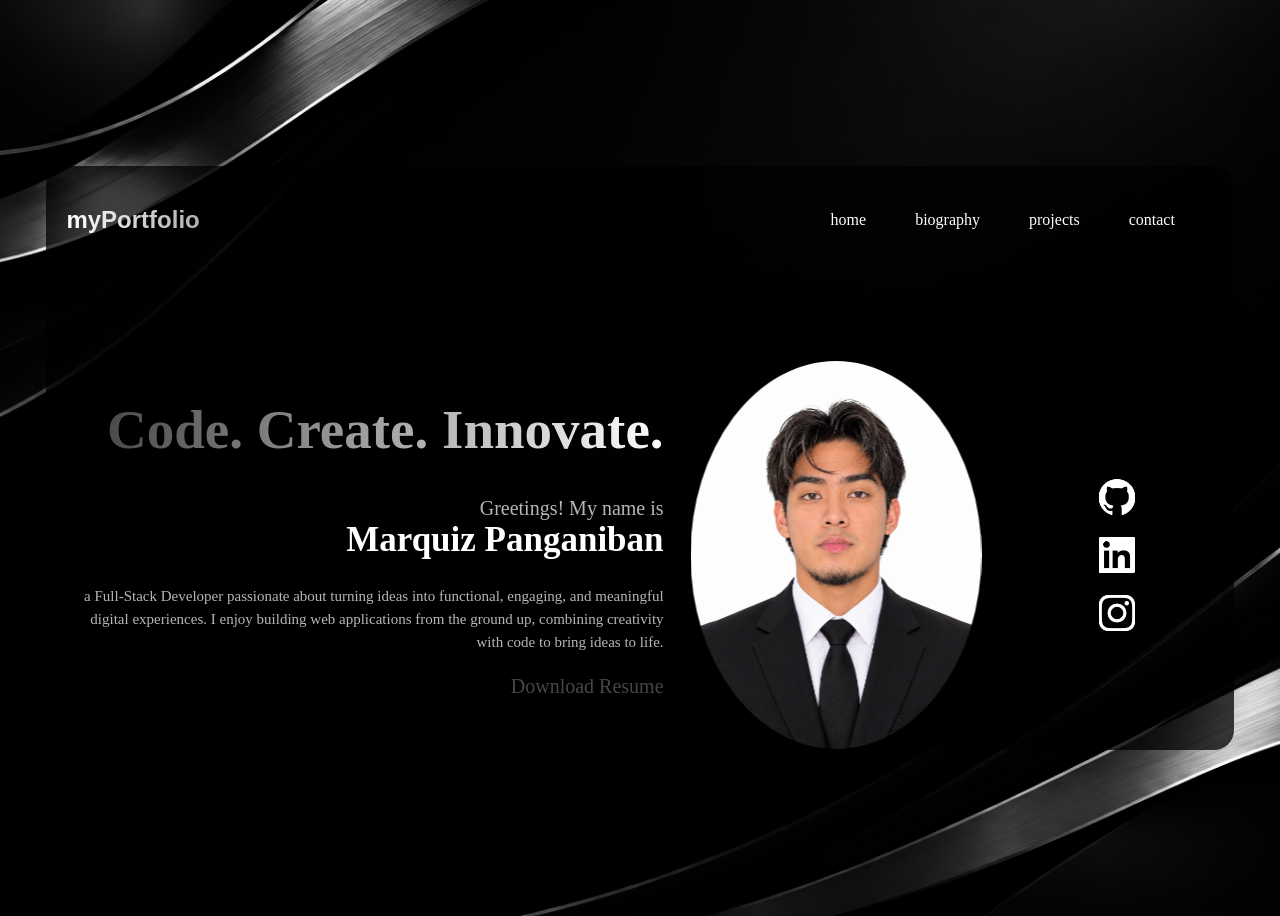
<file: index.html>
<!DOCTYPE html>
<html>
    <head>
        <meta name="viewport" content="width=device-width, initial-scale=1.0">


        <link href="css_files/home_styling.css" rel="stylesheet">
        <link href="css_files/biography_styling.css" rel="stylesheet">
        <link href="css_files/projects_styling.css" rel="stylesheet">
        <link href="css_files/contacts_styling.css" rel="stylesheet">

        <link href="css_files/project_divs/allstaff.css" rel="stylesheet">
        <link href="css_files/project_divs/schoolprojects.css" rel="stylesheet">
        <link href="css_files/project_divs/timeframe.css" rel="stylesheet">
       
       
        <link href="css_files/responsiveness/responsiveness.css" rel="stylesheet">
        <link href="css_files/responsiveness/projects_responsiveness.css" rel="stylesheet">
        <link href="css_files/responsiveness/bio_responsiveness.css" rel="stylesheet">
        <link href="css_files/responsiveness/contact_responsiveness.css" rel="stylesheet">
    
    </head>

    <body id="mainBody">

        <div id="contentsDiv">
            <header>
                <nav id="headerNav">
                    <h1 id="navHeaderText"> myPortfolio</h1> 
                    <div id="navLinks">
                    <a class="navLink" id="homeLink">home</a> 
                    <a class="navLink" id="bioLink">biography</a>
                    <a class="navLink" id="projectLink">projects</a>
                    <a class="navLink" id="contactLink">contact</a>
                    </div>
                </nav>
            </header>
            <br>

            <main id="mainContainer">
                <div id="myImage">
                    
                    <div id="introductionTexts">
                        <h1 id="introHeader">Code. Create. Innovate.</h1>
                        <label>Greetings! My name is </label> <br>
                        <label id="myName">Marquiz Panganiban</label> <br> <br>
                        <label id="myStatement"> 
                            a  Full-Stack Developer passionate 
                            about turning ideas into functional, engaging, and meaningful digital experiences. 
                            I enjoy building web applications from the ground up, combining creativity 
                            with code to bring ideas to life.</label> <br><br>
                            
                            <a 
                            href="resume/my_resume.pdf" 
                            download="My-Resume.pdf"
                            id="downloadBtn">Download Resume</a>

                    </div>
                    
                    <img src="images/my_portrait.PNG">

                    <div id="socials">
                        <div id="gitImg">
                            <img src="images/gitHubLogo.WEBP">
                        </div>
                        <div id="linkedInImg">
                            <img src="images/linkedInLogo.WEBP">
                        </div>
                        <div id="instaImg">
                            <img src="images/instaLogo.WEBP">
                        </div>

                    </div>

                </div>
            </main>

        </div>

        <script src="script/home_script.js"></script>   
    </body>
</html>
</file>
<file: css_files/home_styling.css>
#mainBody {
    display: flex;
    align-items: center;
    justify-content: center;
    padding: 3%;

    background-image: url('../images/bg5.jpg');
    background-size:cover;
    background-position: center;


    height: 100vh;
    overflow: hidden;
    box-sizing: border-box;
}

#contentsDiv {
    padding: 20px;

    height: 800px;
    width: 95%;
    background-color: rgba(1, 1, 1, 0.748);

    border-radius: 20px;
    
    
}
#headerNav {
    display:flex;
    align-items: center;
}
#navLinks {
    width:85%;
    text-align: right;
    word-spacing: 45px;
    font-family: 'Avenir Light';

    color: white;
}

#navHeaderText {
    font-family: 'Helvetica';
    font-weight: bold;


  background: linear-gradient(90deg, #ffffff, #aeaeae);

  -webkit-background-clip: text;
  background-clip: text;
  -webkit-text-fill-color: transparent;
  color: transparent;

}
#myImage {
    margin-top: 5%;

    gap: 2%;
    display: flex;
    justify-content: center;
    align-items: center;

    opacity: 0;
    animation: fadeInUp 1.2s ease-out forwards;
   
}

#myImage img {
    width:400px;
    height: 400px;
 
    border-radius: 50%;

    opacity: 0;
    transform: translateY(25px) scale(0.97);
    animation: imageReveal 1.2s ease-out 0.5s forwards;


}
#introductionTexts {
    text-align: right;
    color: rgb(182, 182, 182);
    font-family: 'Avenir Light';
    font-size: 20px;

    opacity: 0;
    animation: fadeInUp 1s ease-out 0.3s forwards;
}
#introHeader{
    font-size: 55px;
    background: linear-gradient(90deg, #3d3d3d, #ffffff);

    -webkit-background-clip: text;
    background-clip: text;
    -webkit-text-fill-color: transparent;
    color: transparent;

    opacity: 0;
    animation: fadeInUp 0.8s ease-out 0.2s forwards;
}
#myName {
    font-size: 35px;
    font-weight: bold;
    color: white;
}
#myStatement {
    font-size: 15px;
}

#socials {
    display: block;
    color: white;
    margin-right: 5%;
    margin-left: 6%;

    opacity: 0;
    animation: fadeInUp 0.8s ease-out 0.9s forwards;

}

#gitImg img{
    height: 50px;
    border-radius: 0;
    margin-bottom: 50%;
}
#linkedInImg img {
    height: 50px;
    border-radius: 0;
    margin-bottom: 50%;

}
#instaImg img {
    height: 50px;
    border-radius: 0;
}
.navLink {
    transition: all 0.2s ease;
}
.navLink:hover {
    cursor:pointer;
    color:#808080;
}
#downloadBtn {
    height: 50px;
    width: 200px;
    font-size: 20px;
    font-family: 'Avenir Light';
    text-decoration: none;
    
    background-color: transparent;
    color:rgb(70, 70, 70);

    border-top-color: transparent;
    border-left-color:transparent;
    border-right-color: transparent;
    border-bottom-color: transparent;
   

    transition: all 0.2s ease;
}

#downloadBtn:hover {
    cursor: pointer;
    color:white;
}

/* Social media icons */
#socials {
    opacity: 0;
    animation: fadeInUp 0.8s ease-out 0.9s forwards;
}

/* Fade-in with a subtle upward movement */
@keyframes fadeInUp {
    from {
        opacity: 0;
        transform: translateY(20px);   
    }
    to {
        opacity: 1;
        transform: translateY(0px);      
    }
}

/* Image entrance */
@keyframes imageReveal {
    from {
        opacity: 0;
        transform: translateY(20px);       
    }
    to {
        opacity: 1;
        transform: translateY(0px);    
    }
}

/* Respect reduced-motion preferences */
@media (prefers-reduced-motion: reduce) {
    #introHeader,
    #myImage,
    #introductionTexts,
    #myImage > img,
    #socials {
        animation: none;
        opacity: 1;
        transform: none;
    }
}

/*
ACTIVATE / DEACTIVE COMPONENTS
*/
#homeLink.active {
    color: gray;

}
#myImage.hidden {
    display: none;
}

/* ACTIVATE or DEACTIVATE LINK Buttons */
#homeLink.active {color:#3d3d3d;}
#bioLink.active{color:#3d3d3d;}
#projectLink.active{color:#3d3d3d;}
#contactLink.active{color:#3d3d3d;}
</file>
<file: css_files/biography_styling.css>
#biographyHeader {
    color: white;
    font-family:'Avenir Light';
    font-weight:lighter;
    position: absolute;
}

#myBiography {
    display: flex;
    align-items: center;
    color: white;
    gap: 5%;
    
}

#behindTheCode {
    background-color: rgba(206, 206, 206, 0.137);
    padding: 20px;
    width: 500px;
    font-family: 'Avenir Light';
    border-radius: 15px;

    opacity: 0;
    animation: fadeInUp 0.8s ease-out forwards;
    
}
#educationDiv {
    border-radius: 15px;

    background-color: rgba(206, 206, 206, 0.137);
    width: 300px;
    padding: 20px;
    font-family:'Avenir Light';

    opacity: 0;
    animation: fadeInUp 0.8s ease-out 0.8s forwards;
}
.schoolHeader {
    font-size: 20px;
    font-family: 'Helvetica';
    font-weight: bolder;
}
.schoolCity {
    font-style:italic;
    color: rgb(179, 179, 179);
}

#skills {
    font-family:'Avenir Light';
    background-color: rgba(206, 206, 206, 0.137);
    padding: 20px;
    border-radius: 15px;

    width: 500px;
    height: 680px;

    opacity: 0;
    animation: fadeInUp 0.8s ease-out 1.5s forwards;

}
#skillsHeader {
    font-size: 20px;
    font-weight: bold;
    
}
.toolsLogos {
    display: flex;
    align-items: center;
    gap: 10px;
    text-align: center;
    
}
.logos {
    display: flex;
    align-items: center;
    gap: 20px;
    text-align: center;   
}
/* Skills Logos */

#java {opacity: 0; animation: fadeInUp 0.8s ease-out 2.0s forwards;}
#python {opacity: 0; animation: fadeInUp 0.8s ease-out 2.2s forwards;}
#typescript {opacity: 0; animation: fadeInUp 0.8s ease-out 2.4s forwards;}
#javascript {opacity: 0; animation: fadeInUp 0.8s ease-out 2.6s forwards;}
#psql{opacity: 0; animation: fadeInUp 0.8s ease-out 2.8s forwards;}
#mysql{opacity: 0; animation: fadeInUp 0.8s ease-out 3.0s forwards;}
#cassandra{opacity: 0; animation: fadeInUp 0.8s ease-out 3.2s forwards;}
#mongo{opacity: 0; animation: fadeInUp 0.8s ease-out 3.4s forwards;}
#spring{opacity: 0; animation: fadeInUp 0.8s ease-out 3.6s forwards;}
#angular{opacity: 0; animation: fadeInUp 0.8s ease-out 3.8s forwards;}
#javafx{opacity: 0; animation: fadeInUp 0.8s ease-out 4.0s forwards;}
#docker{opacity:0; animation: fadeInUp 0.8s ease-out 4.2s forwards;}
#git{opacity: 0; animation: fadeInUp 0.8s ease-out 4.4s forwards;}
#cloudinary{opacity: 0; animation: fadeInUp 0.8s ease-out 4.6s forwards;}
#html{opacity: 0; animation: fadeInUp 0.8s ease-out 4.8s forwards;}
#css{opacity: 0; animation: fadeInUp 0.8s ease-out 5.0s forwards;}
#yaml{opacity: 0; animation: fadeInUp 0.8s ease-out 5.2s forwards;}

#java img {height: 80px;filter:invert();}
#python img {height: 50px;}
#typescript img {height: 50px;}
#javascript img {height: 50px;}
#psql img {height: 60px;}
#mysql img {height: 60px;}
#cassandra img {height: 60px;filter: invert();}
#mongo img {height: 30px;}
#spring img {height: 60px;filter: invert();}
#angular img {height: 60px;filter:invert();}
#javafx img {height: 60px;filter:grayscale();}
#docker img {height: 60px;filter:invert();}
#git img {height: 60px;}
#cloudinary img {height: 45px;}
#html img {height: 60px;filter:invert();}
#css img {height: 60px;filter:invert();}
#yaml img {height: 60px;filter:invert();}

/*
----------
KEYFAMES
----------
*/

@keyframes fadeInUp {
    from {
        opacity: 0;
        transform: translateY(30px);   
    } to 
    {
        opacity: 1;
        transform: translateY(0px);   
    }
}

/* Image entrance */
@keyframes imageReveal {
    from {
        opacity: 0;
           
    }
    to {
        opacity: 1;   
       
    }
}
</file>
<file: css_files/projects_styling.css>
#display {
    display: flex;
    flex-direction: column;
    flex-wrap: wrap;
    height: 630px;

    opacity: 0;
    animation: fadeInUp 1.0s ease-out forwards;
}
.displayHeader {
    font-family: 'Avenir';

    background: linear-gradient(90deg, #ffffff, #353535);
    -webkit-background-clip: text;
    background-clip: text;
    -webkit-text-fill-color: transparent;  
    color: transparent;
}


#personalProjects {
    display: flex;
    gap: 15px;
    margin-bottom: 20px;

    opacity: 0;
    animation: fadeInUp 0.3s ease-out 1s forwards
}

#timeframe {
    background: linear-gradient(90deg, #363636, #282828);
    color: rgb(255, 255, 255);

    font-family: 'Noteworthy';
    font-size: 50px;
    font-weight: bolder;
    letter-spacing: 9px;

    border-radius: 15px;

    height: 200px;
    width: 400px;

    display: flex;
    align-items: center;
    justify-content: center;

}

#allstaff {
    background: linear-gradient(90deg, #363636, #282828);
    color: rgb(255, 255, 255);
    font-family: 'Skia Black';
    font-size: 50px;
    letter-spacing: 3px;
    border-radius: 15px;

    height: 200px;
    width: 400px;

    display: flex;
    align-items: center;
    justify-content: center;
}

#schoolProjects {
    display: flex;
    gap: 15px;
    margin-bottom: 20px;

    font-size: 30px;

    opacity: 0;
    animation: fadeInUp 0.3s ease-out 1.5s forwards
}
.schoolProject {
    background: linear-gradient(90deg, #393939, #2a2a2a);
    height: 200px;
    width: 400px;
    border-radius: 15px;


    font-family: 'Avenir Light';
    color: white;

    display: flex;
    align-items: center;
    justify-content: center;

}
#otherProjects {
    display: flex;
    flex-wrap: wrap;
    gap: 20px;
}
.otherProject {
    font-family: 'Menlo';

    display: flex;
    align-items: center;
    justify-content: center;
    flex-direction: column;

    color: white;
    height: 200px;
    width: 200px;
    margin-top: 30px;
    border-radius: 15px;
    background-color: rgba(49, 49, 49, 0.425);
    font-size: 15px;

    padding: 10px;
    text-align: center;

    opacity: 0;
    animation: fadeInUp 0.3s ease-out 2s forwards
}

.project:hover {cursor:pointer;}
.schoolProject:hover{cursor:pointer;}
.otherProject:hover{cursor:pointer;}

/*
----------
KEYFAMES
----------
*/

@keyframes fadeInUp {
    from {
        opacity: 0;
        transform: translateY(40px);
    } to 
    {
        opacity: 1;
        transform: translateY(0px);
         
    }
}
</file>
<file: css_files/contacts_styling.css>
#contactsHeader {
    text-align: center;
    font-family: 'Helvetica';
    color: white;

    font-size: 60px;

    opacity: 0;
    animation: fadeInUp 0.3s ease-out forwards;

}

#phoneImg img {
    filter:invert();
    height:140px;
}

#emailImg img {
    height: 140px;
}

#modal {
    display: flex;
    justify-content: center;
    gap: 20%;
}

.contact {
    text-align: center;
    display: flex;
    flex-direction: column;
    align-items: center;
    justify-content: center;


    background-color: rgba(53, 53, 53, 0.391);
    border-radius: 45px;

    width: 400px;
    height: 340px;
    padding: 20px;

    color: white;
    font-size: 30px;
    font-family: 'Avenir Light';
    opacity: 0;
    animation: fadeInUp 0.3s ease-out 0.5s forwards;
}

/*
----------
KEYFAMES
----------
*/

@keyframes fadeInUp {
    from {
        opacity: 0;
        transform: translateY(20px); 
    } to 
    {
        opacity: 1;
        transform: translateY(0px);   
    }
}
</file>
<file: css_files/project_divs/allstaff.css>
#asHeader {
    font-family: 'Skia Black';
    letter-spacing: 4px;
    margin-bottom: 3px;
    background: linear-gradient(70deg, #a2efbc, #2d4734);
    background-size: cover;
    -webkit-background-clip: text;
    background-clip: text;
    -webkit-text-fill-color: transparent;  
    color: transparent;
}
#asType {
    font-family: 'Avenir Light';
    font-style:italic;
    font-size: 17px;
    color: white;    
}
#as_main_container {
    display: flex;
    gap: 14%;
    padding: 20px;

}

#asStack {
    font-family: 'Avenir Light';
    color: white;
}

#as_applicationInfo {
    font-family: 'Avenir Light';
    color: white;
}

#as_exploreButton {
    height: 40px;
    width: 200px;
    font-size: 20px;

    font-family: 'Skia Black';
    background-color: #6d6d6d;
    color:#0b0b0b;
    border-radius: 15px;

    border-color: transparent;
    font-weight: bold;
    

}
</file>
<file: css_files/project_divs/schoolprojects.css>
#sp_Header {
    font-family: 'Avenir';
    letter-spacing: 4px;
    margin-bottom: 3px;

    color: white;
}
#sp_Stack {
    font-family: 'Avenir Light';
    font-style:italic;
    font-size: 19px;   

    color: white;
}
#sp_Type {
    font-family: 'Avenir Light';
    font-style:italic;
    font-size: 24px;
    
    color:white;
}
#sp_main_container {
    display: flex;
    gap: 14%;
    padding: 20px;

}

#spStack {
    font-family: 'Avenir Light';

    color:white;
}

#sp_applicationInfo {
    font-family: 'Avenir Light';
    color:white;
}

#sp_exploreButton {
    height: 40px;
    width: 200px;
    font-size: 20px;

    font-family: 'Skia Black';
    background-color: #1c1c1c;
    color:#6ffcaf;
    border-radius: 15px;

    border-color: transparent;
    font-weight: bold;
    

}
</file>
<file: css_files/project_divs/timeframe.css>
#tfHeader {
    font-family: 'Noteworthy';
    letter-spacing: 10px;
    margin-bottom: 3px;

    background: linear-gradient(70deg, #e5aeed, #67ddc6);
    background-size: cover;
    -webkit-background-clip: text;
    background-clip: text;
    -webkit-text-fill-color: transparent;  
    color: transparent;
}

#tfType {
    font-family: 'Avenir Light';
    font-style:italic;
    font-size: 17px;  
    color: white;  
}


#tf_main_container {
    display: flex;
    gap: 14%;
    padding: 20px;

}

#tfStack {
    font-family: 'Avenir Light';
    color: white;
}

#tf_applicationInfo {
    font-family: 'Avenir Light';
    color:white;
}

#tf_exploreButton {
    height: 40px;
    width: 200px;
    font-size: 20px;

    font-family: 'Noteworthy';
    background-color: #858585;
    color:#1d1d1d;
    border-radius: 15px;

    border-color: transparent;
    font-weight: bold;
    

}
</file>
<file: css_files/responsiveness/responsiveness.css>
/* ================================
   GLOBAL RESPONSIVE FIXES
================================ */

*,
*::before,
*::after {
    box-sizing: border-box;
}

html {
    min-height: 100%;
}

body#mainBody {
    min-height: 100vh;
    min-height: 100dvh;
    height: auto;
    overflow-x: hidden;
    overflow-y: auto;
}

/* Make the container flexible */
#contentsDiv {
    width: 100%;
    max-width: 1400px;
    height: auto;
    min-height: 0;
    min-width: 0;
}

/* Keep images from overflowing */
/* Social media logos */
#gitImg img,
#linkedInImg img,
#instaImg img {
    display: block;

    width: auto;
    height: 38px;
    max-width: 48px;

    object-fit: contain;
    margin: 20px;
    border-radius: 0;
}

/* ================================
   TABLETS
================================ */

@media screen and (max-width: 900px) {

    #mainBody {
        padding: 20px;
    }

    #contentsDiv {
        padding: 24px;
    }

    #myImage {
        gap: 24px;
    }

    #introHeader {
        font-size: clamp(32px, 5vw, 45px);
    }

    #introductionTexts {
        font-size: 17px;
    }

    #myImage > img {
        width: 50px;
        height: auto;
        aspect-ratio: 1 / 1;
        object-fit: cover;
        flex-shrink: 0;
    }

    #navLinks {
        width: auto;
        flex: 1;
        word-spacing: normal;
        display: flex;
        justify-content: flex-end;
        flex-wrap: wrap;
        gap: 12px 20px;
    }
}


/* ================================
   MOBILE PHONES
================================ */

@media screen and (max-width: 600px) {

    /* Page background */
    #mainBody {
        min-height: 100vh;
        min-height: 100dvh;
        height: auto;

        padding: 12px;
        display: block;

        background-size: cover;
        background-position: center top;
        background-attachment: scroll;
    }

    /* Main glass-like container */
    #contentsDiv {
        width: 100%;
        max-width: none;
        height: auto;
        min-height: calc(100dvh - 24px);

        padding: 20px 16px;
        border-radius: 18px;
        margin: 0 auto;
    }

    /* Header and navigation */
    #headerNav {
        display: flex;
        flex-direction: column;
        align-items: flex-start;
        gap: 16px;
    }

    #navHeaderText {
        font-size: 26px;
        margin: 0;
    }

    #navLinks {
        width: 100%;
        display: flex;
        flex-wrap: wrap;
        justify-content: flex-start;
        gap: 12px 18px;

        text-align: left;
        word-spacing: normal;
        font-size: 14px;
    }

    .navLink {
        display: inline-block;
        padding: 5px 0;
    }

    /* Main introduction layout */
    #myImage {
        display: flex;
        flex-direction: column;
        align-items: center;
        justify-content: flex-start;

        gap: 22px;
        margin-top: 32px;
        width: 100%;
    }

    /* Profile portrait */
    #myImage > img {
        order: 1;

        width: clamp(160px, 55vw, 220px);
        max-width: 100%;
        height: auto;
        aspect-ratio: 1 / 1;
        object-fit: cover;

        border-radius: 50%;
        flex-shrink: 0;
    }

    /* Introduction text */
    #introductionTexts {
        order: 2;
        width: 100%;
        min-width: 0;

        text-align: left;
        font-size: 16px;
        line-height: 1.7;

        overflow-wrap: anywhere;
    }

    #introHeader {
        text-align: center;
        font-size: clamp(30px, 6vw, 30px);
        line-height: 1.15;
        margin: 0 0 20px;
    }

    #myName {
        display: inline-block;
        font-size: clamp(27px, 7vw, 34px);
        margin-top: 6px;
    }

    #myStatement {
        font-size: 15px;
        line-height: 1.8;
    }

    /* Resume button */
    #downloadBtn {
        display: inline-flex;
        justify-content: center;
        align-items: center;

        width: auto;
        max-width: 100%;
        min-height: 44px;
        padding: 10px 18px;

        border: 1px solid rgba(255, 255, 255, 0.4);
        border-radius: 8px;

        color: white;
        font-size: 16px;
        text-align: center;
    }

    /* Social icons become a horizontal row */
    #socials {
        order: 3;

        display: flex;
        justify-content: center;
        align-items: center;
        flex-wrap: wrap;
        gap: 28px;

        width: 100%;
        margin: 10px 0 20px;
    }

    #gitImg img,
    #linkedInImg img,
    #instaImg img {
        width: 38px;
        height: 38px;

        object-fit: contain;
        margin: 0;
    }

    /* Remove default spacing from the line break after header */
    #contentsDiv > br {
        display: none;
    }
}


/* ================================
   EXTRA SMALL PHONES
================================ */

@media screen and (max-width: 360px) {

    #contentsDiv {
        padding: 16px 12px;
    }

    #navLinks {
        gap: 8px 14px;
        font-size: 13px;
    }

    #introHeader {
        font-size: 29px;
    }

    #myImage > img {
        width: 155px;
    }
}


/* ================================
   ACCESSIBILITY
================================ */

@media (prefers-reduced-motion: reduce) {
    #introHeader,
    #myImage,
    #introductionTexts,
    #myImage > img,
    #socials {
        animation: none;
        opacity: 1;
        transform: none;
    }
}
</file>
<file: css_files/responsiveness/projects_responsiveness.css>
/* ================================
   PROJECT DISPLAY
================================ */

#display {
    display: flex;
    flex-direction: column;
    flex-wrap: nowrap;

    width: 100%;
    height: auto;
    min-width: 0;
    gap: 24px;

    opacity: 0;
    animation: fadeInUp 1s ease-out forwards;
}

.displayHeader {
    font-family: 'Avenir';

    background: linear-gradient(90deg, #ffffff, #353535);
    -webkit-background-clip: text;
    background-clip: text;
    -webkit-text-fill-color: transparent;
    color: transparent;

    overflow-wrap: anywhere;
}

/* ================================
   PERSONAL PROJECTS
================================ */

#personalProjects {
    display: flex;
    flex-wrap: wrap;
    gap: 15px;

    width: 100%;
    margin-bottom: 20px;
    min-width: 0;

    opacity: 0;
    animation: fadeInUp 0.3s ease-out 1s forwards;
}

#timeframe,
#allstaff {
    flex: 1 1 300px;
    min-width: 0;
    min-height: 200px;
    height: auto;

    padding: 20px;
    border-radius: 15px;

    background: linear-gradient(90deg, #363636, #282828);
    color: white;

    display: flex;
    align-items: center;
    justify-content: center;

    text-align: center;
    overflow-wrap: anywhere;
}

#timeframe {
    font-family: 'Noteworthy';
    font-size: clamp(28px, 4vw, 50px);
    font-weight: bolder;
    letter-spacing: clamp(2px, 0.7vw, 9px);
}

#allstaff {
    font-family: 'Skia Black';
    font-size: clamp(28px, 4vw, 50px);
    letter-spacing: clamp(1px, 0.3vw, 3px);
}

/* ================================
   SCHOOL PROJECTS
================================ */

#schoolProjects {
    display: flex;
    flex-wrap: wrap;
    gap: 15px;

    width: 100%;
    margin-bottom: 20px;
    min-width: 0;

    font-size: 30px;

    opacity: 0;
    animation: fadeInUp 0.3s ease-out 1.5s forwards;
}

.schoolProject {
    flex: 1 1 300px;
    min-width: 0;
    min-height: 200px;
    height: auto;

    padding: 20px;
    border-radius: 15px;

    background: linear-gradient(90deg, #393939, #2a2a2a);
    font-family: 'Avenir Light';
    color: white;

    display: flex;
    align-items: center;
    justify-content: center;

    text-align: center;
    overflow-wrap: anywhere;
}

/* ================================
   OTHER PROJECTS
================================ */

.otherProject {
    flex: 0 1 200px;
    min-width: 0;
    min-height: 200px;
    height: auto;

    margin-top: 10px;
    padding: 16px;
    border-radius: 15px;

    background-color: rgba(49, 49, 49, 0.425);
    color: white;

    font-family: 'Menlo';
    font-size: clamp(15px, 2vw, 20px);

    display: flex;
    align-items: center;
    justify-content: center;

    text-align: center;
    overflow-wrap: anywhere;

    opacity: 0;
    animation: fadeInUp 0.3s ease-out 2s forwards;
}

/* ================================
   HOVER EFFECTS
================================ */

.project:hover,
.schoolProject:hover,
.otherProject:hover,
#timeframe:hover,
#allstaff:hover {
    cursor: pointer;
}

/* ================================
   TABLET
================================ */

@media screen and (max-width: 900px) {

    #display {
        gap: 18px;
    }

    #personalProjects,
    #schoolProjects {
        gap: 12px;
    }

    #timeframe,
    #allstaff,
    .schoolProject {
        flex-basis: 240px;
        min-height: 180px;
    }

    .otherProject {
        flex-basis: 180px;
        min-height: 180px;
    }
}

/* ================================
   MOBILE
================================ */

@media screen and (max-width: 600px) {

    #display {
        width: 100%;
        height: auto;
        gap: 14px;
    }

    #personalProjects,
    #schoolProjects {
        display: flex;
        flex-direction: column;
        flex-wrap: nowrap;

        width: 100%;
        gap: 14px;
        margin-bottom: 10px;
    }

    #timeframe,
    #allstaff,
    .schoolProject {
        width: 100%;
        max-width: 100%;
        min-width: 0;

        flex: none;
        min-height: 150px;
        padding: 20px;

        border-radius: 12px;
    }

    #timeframe,
    #allstaff {
        font-size: clamp(27px, 8vw, 38px);
        letter-spacing: 2px;
    }

    .schoolProject {
        font-size: 23px;
    }

    .otherProject {
        flex: none;
        width: 100%;
        max-width: 100%;
        min-width: 0;

        min-height: 120px;
        margin-top: 0;
        padding: 18px;

        font-size: 17px;
    }

    .displayHeader {
        font-size: clamp(25px, 7vw, 34px);
    }
}

/* ================================
   EXTRA SMALL PHONES
================================ */

@media screen and (max-width: 360px) {

    #timeframe,
    #allstaff {
        font-size: 25px;
        letter-spacing: 1px;
        padding: 14px;
    }

    .schoolProject {
        font-size: 20px;
        padding: 14px;
    }

    #timeframe,
    #allstaff,
    .schoolProject {
        min-height: 130px;
    }
}

/* ================================
   REDUCED MOTION
================================ */

@media (prefers-reduced-motion: reduce) {
    #display,
    #personalProjects,
    #schoolProjects,
    .otherProject {
        animation: none;
        opacity: 1;
        transform: none;
    }
}

/* ================================
   KEYFRAMES
================================ */

@keyframes fadeInUp {
    from {
        opacity: 0;
        transform: translateY(40px);
    }

    to {
        opacity: 1;
        transform: translateY(0);
    }
}
</file>
<file: css_files/responsiveness/bio_responsiveness.css>
/* =====================================
   BIOGRAPHY - RESPONSIVE BASE
===================================== */

#myBiography,
#myBiography * {
    box-sizing: border-box;
}

#myBiography {
    display: flex;
    flex-wrap: wrap;
    align-items: stretch;
    gap: 20px;

    width: 100%;
    min-width: 0;
    color: white;
}

/* Prevent fixed widths from breaking layouts */
#behindTheCode,
#educationDiv,
#skills {
    min-width: 0;
    max-width: 100%;
    height: auto;
}

/* Biography card */
#behindTheCode {
    flex: 2 1 320px;
    width: auto;
    overflow-wrap: anywhere;
}

/* Education card */
#educationDiv {
    flex: 1 1 240px;
    width: auto;
    overflow-wrap: anywhere;
}

/* Skills card */
#skills {
    flex: 1 1 100%;
    width: 100%;
    height: auto;
    min-height: 0;
    overflow: visible;
}

/* Biography heading */
#biographyHeader {
    position: static;
    max-width: 100%;
    overflow-wrap: anywhere;
}

/* =====================================
   SKILLS AND LOGOS
===================================== */

.toolsLogos,
.logos {
    display: flex;
    align-items: center;
    flex-wrap: wrap;
    gap: 16px;

    max-width: 100%;
    min-width: 0;
}

.toolsLogos img,
.logos img {
    display: block;
    max-width: 100%;
    width: auto;
    object-fit: contain;
}

/* =====================================
   TABLET
===================================== */

@media screen and (max-width: 900px) {

    #myBiography {
        gap: 16px;
    }

    #behindTheCode {
        flex: 1 1 55%;
        padding: 18px;
    }

    #educationDiv {
        flex: 1 1 35%;
        padding: 18px;
    }

    #skills {
        flex-basis: 100%;
        padding: 18px;
    }

    .toolsLogos,
    .logos {
        gap: 14px;
    }

    #skillsHeader,
    .schoolHeader {
        font-size: 19px;
    }
}

/* =====================================
   MOBILE
===================================== */

@media screen and (max-width: 600px) {

    #biographyHeader {
        position: static;
        font-size: clamp(26px, 7vw, 36px);
        margin-bottom: 20px;
    }

    #myBiography {
        flex-direction: column;
        flex-wrap: nowrap;
        align-items: stretch;
        gap: 16px;

        width: 100%;
    }

    #behindTheCode,
    #educationDiv,
    #skills {
        flex: none;

        width: 100%;
        max-width: 100%;
        min-width: 0;
        height: auto;
        min-height: 0;

        padding: 18px;
        border-radius: 14px;
    }

    #behindTheCode,
    #educationDiv,
    #skills {
        font-size: 15px;
        line-height: 1.7;
    }

    #skillsHeader,
    .schoolHeader {
        font-size: 18px;
    }

    /* Arrange skill logos in neat rows */
    .toolsLogos,
    .logos {
        display: flex;
        flex-wrap: wrap;
        justify-content: flex-start;
        align-items: center;
        gap: 16px;

        width: 100%;
    }

    .toolsLogos > *,
    .logos > * {
        min-width: 0;
        max-width: 100%;
    }

    /* Normalize oversized skill icons */
    #java img,
    #psql img,
    #mysql img,
    #cassandra img,
    #spring img,
    #angular img,
    #javafx img,
    #docker img,
    #git img,
    #html img,
    #css img,
    #yaml img {
        height: 42px;
        width: auto;
        max-width: 100%;
        object-fit: contain;
    }

    #python img,
    #typescript img,
    #javascript img {
        height: 38px;
        width: auto;
        max-width: 100%;
        object-fit: contain;
    }

    #mongo img,
    #cloudinary img {
        height: 32px;
        width: auto;
        max-width: 100%;
        object-fit: contain;
    }
}

/* =====================================
   EXTRA SMALL PHONES
===================================== */

@media screen and (max-width: 360px) {

    #behindTheCode,
    #educationDiv,
    #skills {
        padding: 14px;
    }

    .toolsLogos,
    .logos {
        gap: 12px;
    }

    #java img,
    #psql img,
    #mysql img,
    #cassandra img,
    #spring img,
    #angular img,
    #javafx img,
    #docker img,
    #git img,
    #html img,
    #css img,
    #yaml img {
        height: 34px;
    }

    #python img,
    #typescript img,
    #javascript img {
        height: 32px;
    }

    #mongo img,
    #cloudinary img {
        height: 28px;
    }
}

/* =====================================
   REDUCED MOTION
===================================== */

@media (prefers-reduced-motion: reduce) {
    #behindTheCode,
    #educationDiv,
    #skills,
    #java,
    #python,
    #typescript,
    #javascript,
    #psql,
    #mysql,
    #cassandra,
    #mongo,
    #spring,
    #angular,
    #javafx,
    #docker,
    #git,
    #cloudinary,
    #html,
    #css,
    #yaml {
        animation: none;
        opacity: 1;
        transform: none;
    }
}
</file>
<file: css_files/responsiveness/contact_responsiveness.css>
/* =====================================
   CONTACTS - RESPONSIVE BASE
===================================== */

#contactsHeader {
    text-align: center;
    font-family: 'Helvetica';
    color: white;

    font-size: clamp(32px, 5vw, 60px);
    line-height: 1.2;
    overflow-wrap: anywhere;
}

#modal {
    display: flex;
    flex-wrap: wrap;
    justify-content: center;
    align-items: stretch;
    gap: 24px;

    width: 100%;
    min-width: 0;
}

.contact {
    box-sizing: border-box;

    display: flex;
    flex-direction: column;
    align-items: center;
    justify-content: center;

    flex: 1 1 280px;
    width: auto;
    max-width: 400px;
    min-width: 0;
    min-height: 300px;
    height: auto;

    padding: 24px;
    border-radius: 28px;

    background-color: rgba(53, 53, 53, 0.391);

    color: white;
    font-size: clamp(18px, 2vw, 25px);
    font-family: 'Avenir Light';

    text-align: center;
    overflow-wrap: anywhere;
}

#phoneImg img,
#emailImg img {
    display: block;
    width: auto;
    max-width: 100%;
    height: clamp(65px, 10vw, 120px);
    object-fit: contain;
}

/* =====================================
   TABLETS
===================================== */

@media screen and (max-width: 900px) {

    #contactsHeader {
        font-size: clamp(36px, 6vw, 48px);
    }

    #modal {
        gap: 20px;
    }

    .contact {
        flex-basis: 240px;
        min-height: 270px;
        padding: 20px;
        border-radius: 24px;
    }

    #phoneImg img,
    #emailImg img {
        height: 90px;
    }
}

/* =====================================
   MOBILE PHONES
===================================== */

@media screen and (max-width: 600px) {

    #contactsHeader {
        font-size: clamp(30px, 8vw, 40px);
        margin-bottom: 24px;
    }

    #modal {
        flex-direction: column;
        flex-wrap: nowrap;
        align-items: stretch;
        gap: 18px;

        width: 100%;
    }

    .contact {
        flex: none;

        width: 100%;
        max-width: none;
        min-width: 0;

        min-height: 230px;
        height: auto;

        padding: 24px 16px;
        border-radius: 20px;

        font-size: 20px;
        line-height: 1.6;
    }

    #phoneImg img,
    #emailImg img {
        height: 75px;
        max-width: 100%;
        object-fit: contain;
    }
}

/* =====================================
   EXTRA SMALL PHONES
===================================== */

@media screen and (max-width: 360px) {

    #contactsHeader {
        font-size: 29px;
    }

    .contact {
        min-height: 210px;
        padding: 18px 12px;
        font-size: 17px;
    }

    #phoneImg img,
    #emailImg img {
        height: 60px;
    }
}

/* =====================================
   ACCESSIBILITY
===================================== */

@media (prefers-reduced-motion: reduce) {
    #contactsHeader,
    .contact {
        animation: none;
        opacity: 1;
        transform: none;
    }
}
</file>
